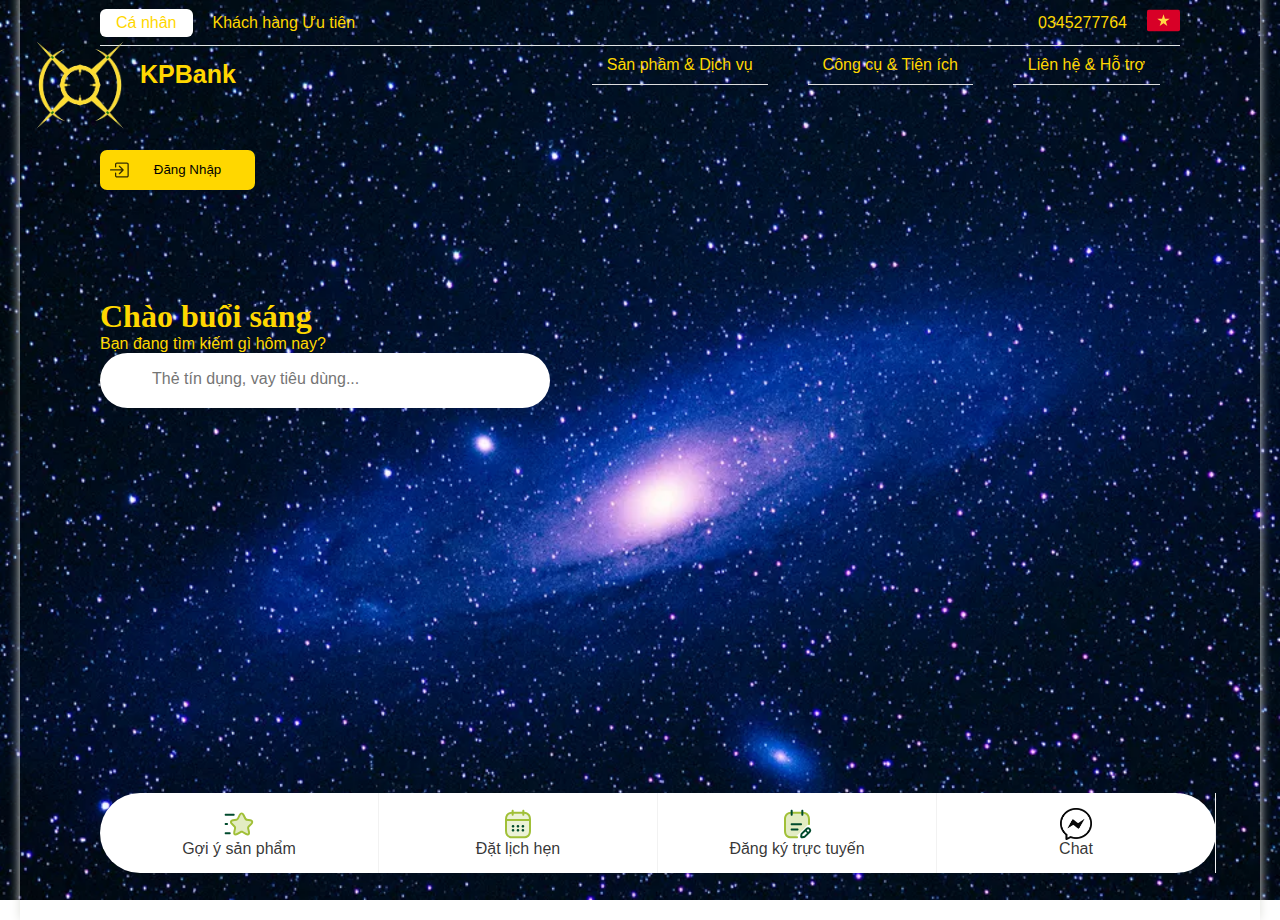
<file: index.html>
<!DOCTYPE html>
<html lang="en">
<head>
    <meta charset="UTF-8">
    <meta name="viewport" content="width=device-width, initial-scale=1.0">
    <title>KPBank</title>
    <link rel="stylesheet" href="./btl.css">
    <script src="./btl.js" defer></script> 
</head>
<body>
    
    <div class="container">
        <div class="layout">
            <header>
                <ul class="header_list1">
                    <li class="header_list1_item1">
                        <a class="header_list1_item1" href="#">Cá nhân</a>
                    </li>
                    <li>
                        <a class="header_list1_item3" href="./t2.html" >Khách hàng Ưu tiên</a>
                        
                    </li>
                </ul>
                <ul class="header_list2">
                    <li class="header_list2_item6">
                        <i class="fa-solid fa-phone"></i>
                        0345277764
                    </li>
                    <li class="header_list1_item7"><img src="./VIE.svg" alt="images"></li>
                </ul>
            </header>
            <div class="layoutin">
                <nav>
                    <img src="./logo.png" alt="Logo" class="logo">
                        <span class="brand">KPBank</span><br>
                        <script src="./btl.js" defer></script>
                    <ul class="menu" >
                        <li class="menu1" >Sản phầm & Dịch vụ
                            <ul class="submenu">
                                <li>Dịch vụ tài khoản số</li>
                                <li>Ngân hàng số</li>
                                <li>Thẻ </li>
                               
                                <li>Chuyển và nhận tiền</li>
                            </ul>
                        </li>

                        <li class="menu2" >Công cụ & Tiện ích
                            <ul class="submenu">
                                <li>Tỷ giá</li>
                                <li>Lãi Suất</li>
                                <li>Biểu mẫu & Biểu phí</li>
                                <li>Tính lịch trả nợ</li>
                            </ul>
                        </li>
                        <li class="menu3" >Liên hệ & Hỗ trợ
                            <ul class="submenu">
                                <li>Đặt lịch hẹn</li>
                                <li>Liên hệ chăm sóc khách hàng</li>
                                <li>Câu hỏi thường gặp</li>
                                <li>Nguyên tắc giao dịch an toàn</li>
                                <li>Hướng dẫn sử dụng</li>
                            </ul>
                        </li>
                    </ul>
                    
                    </div>
                    <div class="nav_login">
                        <img src="./dangnhap.svg" alt="images" class="icon">
                        <i class="fa-solid fa-right-to-bracket"></i><button onclick="redirectToPage()">Đăng Nhập</button>
                    </div>

                </nav>
                <div class="main">
                    <div class="main_layout">
                        <div class="main_welcome">
                            <div class="main_welcome_text">
                                <span id="greeting"></span>
                                <script src="./btl.js" ></script>
                                Bạn đang tìm kiếm gì hôm nay?
                            </div>
                        </div>
                        <div class="main_input">
                            <input type="text" class="main_input_box" placeholder="Thẻ tín dụng, vay tiêu dùng...">
                            <i class="fa-solid fa-magnifying-glass"></i>
                        </div>
                    </div>
                </div>
                <footer>
                    <div class="footer_list">
                        <a href="./t3.html" class="footer_list_item item1">
                            <div class="footer_list_item_info">
                                <img src="./Goiysanpham.svg" alt="images" class="footer_list_info_img">
                                <div>
                                    Gợi ý sản phẩm
                                </div>
                            </div>
                        </a>
                        <a href="" class="footer_list_item">
                            <div class="footer_list_item_info">
                                <img src="./Datlichhen.svg" alt="images" class="footer_list_info_img">
                                <div>
                                    Đặt lịch hẹn
                                </div>
                            </div>
                        </a>
                        <a href="./t4.html" class="footer_list_item">
                            <div class="footer_list_item_info">
                                <img src="./Dangkytructuyen.svg" alt="images" class="footer_list_info_img">
                                <div>
                                    Đăng ký trực tuyến
                                </div>
                            </div>
                        </a>
                        <a href="https://www.facebook.com/profile.php?id=100047831552684 " class="footer_list_item">
                            <div class="footer_list_item_info">
                                <img src="./mes.jpg" alt="images" class="footer_list_info_img">
                                <div>
                                    Chat
                                </div>
                            </div>
                        </a>
                    </div>
                </footer>
            </div>
        </div>
</div>
</body>
</html>
</file>
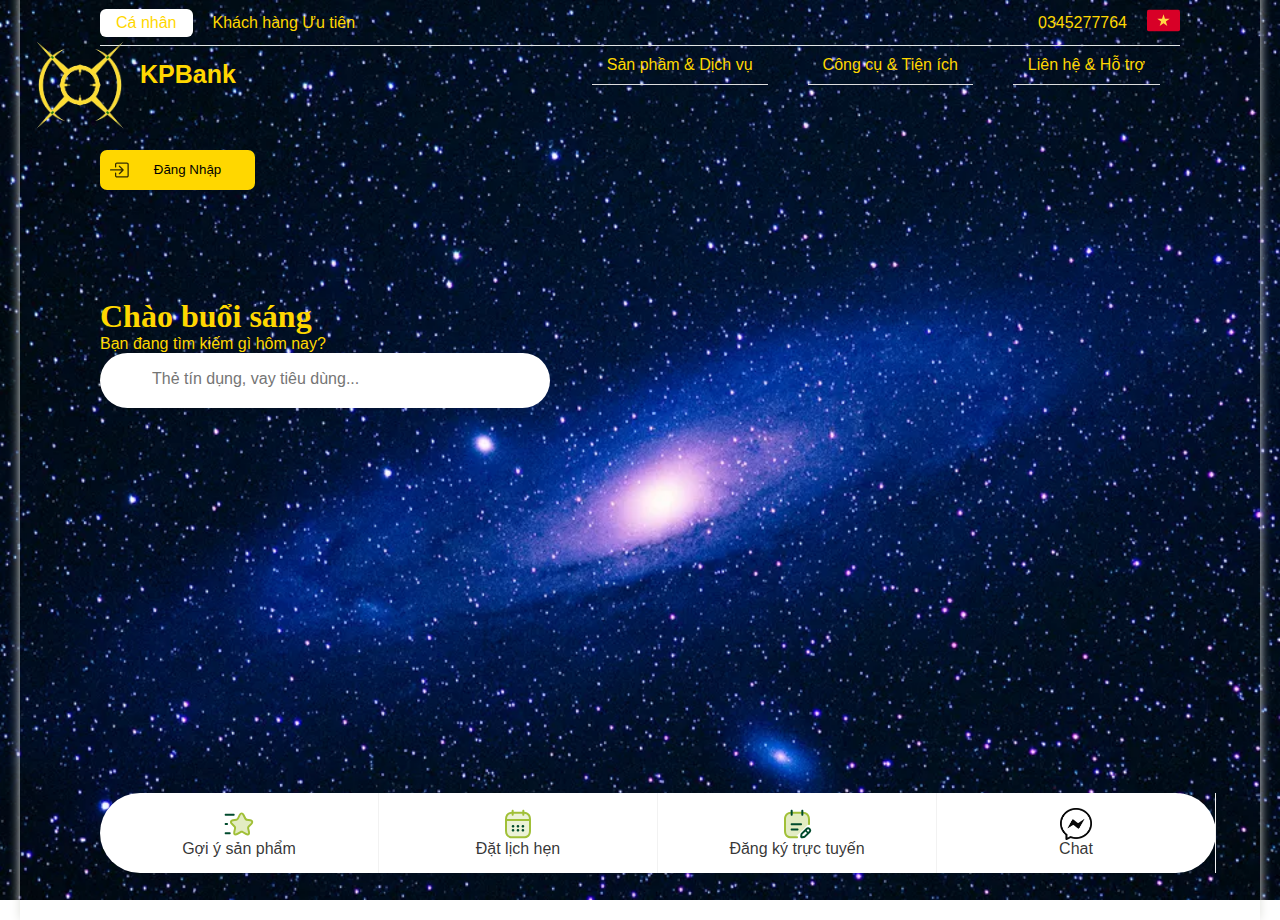
<file: BTL.html>
<!DOCTYPE html>
<html lang="en">
<head>
    <meta charset="UTF-8">
    <meta name="viewport" content="width=device-width, initial-scale=1.0">
    <title>KPBank</title>
    <link rel="stylesheet" href="./btl.css">
    <script src="./btl.js" defer></script> 
</head>
<body>
    
    <div class="container">
        <div class="layout">
            <header>
                <ul class="header_list1">
                    <li class="header_list1_item1">
                        <a class="header_list1_item1" href="#">Cá nhân</a>
                    </li>
                    <li>
                        <a class="header_list1_item3" href="./t2.html" >Khách hàng Ưu tiên</a>
                        
                    </li>
                </ul>
                <ul class="header_list2">
                    <li class="header_list2_item6">
                        <i class="fa-solid fa-phone"></i>
                        0345277764
                    </li>
                    <li class="header_list1_item7"><img src="./VIE.svg" alt="images"></li>
                </ul>
            </header>
            <div class="layoutin">
                <nav>
                    <img src="./logo.png" alt="Logo" class="logo">
                        <span class="brand">KPBank</span><br>
                        <script src="./btl.js" defer></script>
                    <ul class="menu" >
                        <li class="menu1" >Sản phầm & Dịch vụ
                            <ul class="submenu">
                                <li>Dịch vụ tài khoản số</li>
                                <li>Ngân hàng số</li>
                                <li>Thẻ </li>
                               
                                <li>Chuyển và nhận tiền</li>
                            </ul>
                        </li>

                        <li class="menu2" >Công cụ & Tiện ích
                            <ul class="submenu">
                                <li>Tỷ giá</li>
                                <li>Lãi Suất</li>
                                <li>Biểu mẫu & Biểu phí</li>
                                <li>Tính lịch trả nợ</li>
                            </ul>
                        </li>
                        <li class="menu3" >Liên hệ & Hỗ trợ
                            <ul class="submenu">
                                <li>Đặt lịch hẹn</li>
                                <li>Liên hệ chăm sóc khách hàng</li>
                                <li>Câu hỏi thường gặp</li>
                                <li>Nguyên tắc giao dịch an toàn</li>
                                <li>Hướng dẫn sử dụng</li>
                            </ul>
                        </li>
                    </ul>
                    
                    </div>
                    <div class="nav_login">
                        <img src="./dangnhap.svg" alt="images" class="icon">
                        <i class="fa-solid fa-right-to-bracket"></i><button onclick="redirectToPage()">Đăng Nhập</button>
                    </div>

                </nav>
                <div class="main">
                    <div class="main_layout">
                        <div class="main_welcome">
                            <div class="main_welcome_text">
                                <span id="greeting"></span>
                                <script src="./btl.js" ></script>
                                Bạn đang tìm kiếm gì hôm nay?
                            </div>
                        </div>
                        <div class="main_input">
                            <input type="text" class="main_input_box" placeholder="Thẻ tín dụng, vay tiêu dùng...">
                            <i class="fa-solid fa-magnifying-glass"></i>
                        </div>
                    </div>
                </div>
                <footer>
                    <div class="footer_list">
                        <a href="./t3.html" class="footer_list_item item1">
                            <div class="footer_list_item_info">
                                <img src="./Goiysanpham.svg" alt="images" class="footer_list_info_img">
                                <div>
                                    Gợi ý sản phẩm
                                </div>
                            </div>
                        </a>
                        <a href="" class="footer_list_item">
                            <div class="footer_list_item_info">
                                <img src="./Datlichhen.svg" alt="images" class="footer_list_info_img">
                                <div>
                                    Đặt lịch hẹn
                                </div>
                            </div>
                        </a>
                        <a href="./t4.html" class="footer_list_item">
                            <div class="footer_list_item_info">
                                <img src="./Dangkytructuyen.svg" alt="images" class="footer_list_info_img">
                                <div>
                                    Đăng ký trực tuyến
                                </div>
                            </div>
                        </a>
                        <a href="https://www.facebook.com/profile.php?id=100047831552684 " class="footer_list_item">
                            <div class="footer_list_item_info">
                                <img src="./mes.jpg" alt="images" class="footer_list_info_img">
                                <div>
                                    Chat
                                </div>
                            </div>
                        </a>
                    </div>
                </footer>
            </div>
        </div>
</div>
</body>
</html>
</file>
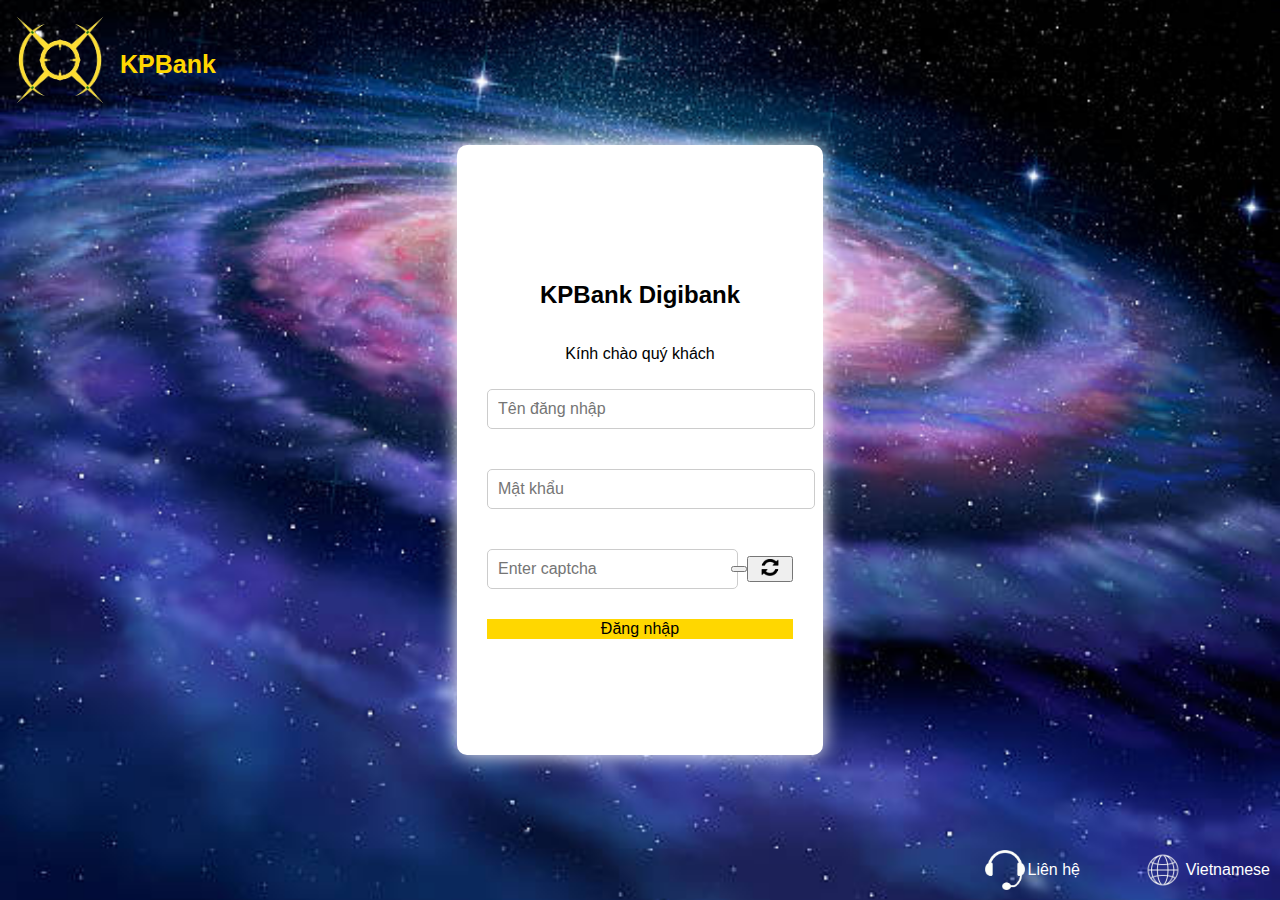
<file: t1.html>
<!DOCTYPE html>
<html lang="en">
<head>
    <meta charset="UTF-8">
    <meta name="viewport" content="width=device-width, initial-scale=1.0">
    <title>Bank Login</title>
    <link rel="stylesheet" href="./t1.css">
    <script src="./t1.js" defer></script>
</head>
<body>
    <div class="container">
        <form class="login-form" action="#" method="POST">
            <h2>KPBank Digibank</h2>
            <p>Kính chào quý khách</p>
            <div class="form-group">
                <input type="email" id="username" name="username" placeholder="Tên đăng nhập" required>
            </div>
            <div class="form-group">
                <input type="password" id="password" name="password" placeholder="Mật khẩu" required>
            </div>
            <div class="form-group">
                <div class="captcha-container"> 
                    <div class="captcha-input">
                        <input type="text" id="captchaInput" name="captchaInput" placeholder="Enter captcha" required>
                    </div>
                    <button type="button" id="generateCaptcha"></button> 
                    <button><img src="./xoay.png" alt="Captcha" class="captcha-icon" id="captchaButton"> </button>
                </div>
            </div>
            <button type="submit" class="lg" id="lgin" name="lgin" placeholder="Đăng nhập" required>Đăng nhập</button>
            <div class="language-selector" id="languageSelector"> 
                <img src="./icondiacau.png" alt="Language" class="language-icon">Vietnamese</div> 
            <div class="lh">
                <img src="./iconlienhe.png" class="iconlienhe" >Liên hệ
            </div>    
        </form>
    </div>
    <img src="./logo.png" alt="Logo" class="logo">
    <span class="brand">KPBank</span>
</file>
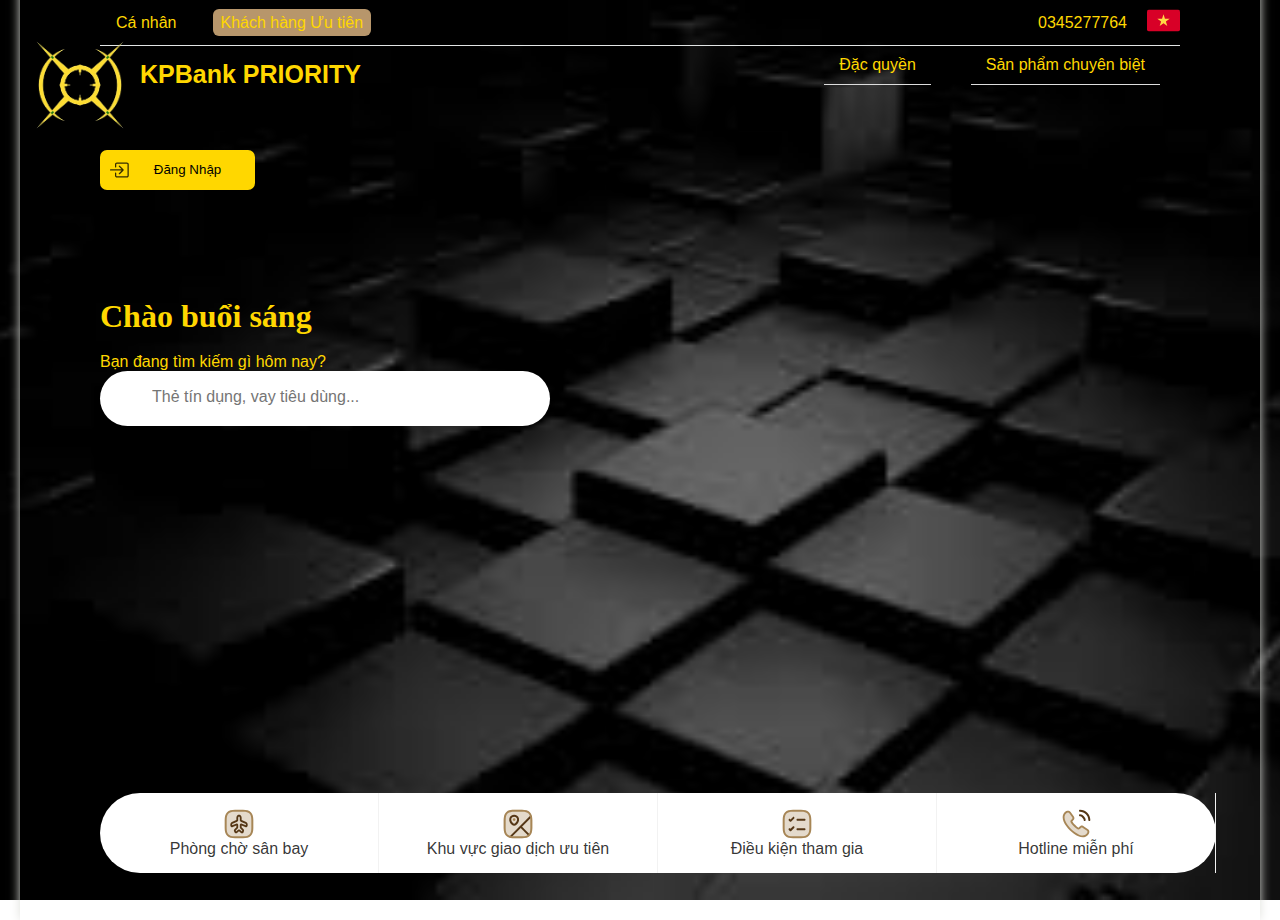
<file: t2.html>
<!DOCTYPE html>
<html lang="en">
<head>
    <meta charset="UTF-8">
    <meta name="viewport" content="width=device-width, initial-scale=1.0">
    <title>KPBank</title>
    <link rel="stylesheet" href="./t2.css">
    <script src="./t2.js" defer></script> 
</head>
<body>
    
    <div class="container">
        <div class="layout">
            <header>
                <ul class="header_list1">
                    <li class="header_list1_item1">
                        <a class="header_list1_item1" href="#">Cá nhân</a>
                    </li>
                    <li>
                        <a class="header_list1_item3" href="#">Khách hàng Ưu tiên</a>
                    </li>
                </ul>
                <ul class="header_list2">
                    <li class="header_list2_item6">
                        <i class="fa-solid fa-phone"></i>
                        0345277764
                    </li>
                    <li class="header_list1_item7"><img src="./VIE.svg" alt="images"></li>
                </ul>
            </header>
            <div class="layoutin">
                <nav>
                    <img src="./logo.png" alt="Logo" class="logo">
                        <span class="brand">KPBank PRIORITY</span><br>
                    <ul class="menu" >
                        <li class="menu1" >Đặc quyền
    
                        </li>

                        <li class="menu2" >Sản phẩm chuyên biệt
                           
                        </li>
                        
                    </ul>
                    
                    </div>
                    <div class="nav_login">
                        <img src="./dangnhap.svg" alt="images" class="icon">
                        <i class="fa-solid fa-right-to-bracket"></i><button onclick="redirectToPage()">Đăng Nhập</button>
                    </div>

                </nav>
                <div class="main">
                    <div class="main_layout">
                        <div class="main_welcome">
                            <div class="main_welcome_text">
                                <span id="greeting"></span>
                                <script src="./btl.js" ></script><br>
                                Bạn đang tìm kiếm gì hôm nay?<br>
                            </div>
                        </div>
                        <div class="main_input">
                            <input type="text" class="main_input_box" placeholder="Thẻ tín dụng, vay tiêu dùng...">
                            <i class="fa-solid fa-magnifying-glass"></i>
                        </div>
                    </div>
                </div>
                <footer>
                    <div class="footer_list">
                        <a href="" class="footer_list_item item1">
                            <div class="footer_list_item_info">
                                <img src="./Phongchosanbay.svg" alt="images" class="footer_list_info_img">
                                <div>
                                    Phòng chờ sân bay
                                </div>
                            </div>
                        </a>
                        <a href="" class="footer_list_item">
                            <div class="footer_list_item_info">
                                <img src="./Khuvucgiaodichuutien.svg" alt="images" class="footer_list_info_img">
                                <div>
                                    Khu vực giao dịch ưu tiên
                                </div>
                            </div>
                        </a>
                        <a href="" class="footer_list_item">
                            <div class="footer_list_item_info">
                                <img src="./Dieukienthamgia.svg" alt="images" class="footer_list_info_img">
                                <div>
                                    Điều kiện tham gia
                                </div>
                            </div>
                        </a>
                        <a href="" class="footer_list_item">
                            <div class="footer_list_item_info">
                                <img src="./Hotlinemienphi.svg" alt="images" class="footer_list_info_img">
                                <div>
                                    Hotline miễn phí
                                </div>
                            </div>
                        </a>
                    </div>
                </footer>
            </div>
        </div>
</div>
</body>
</html>
</file>
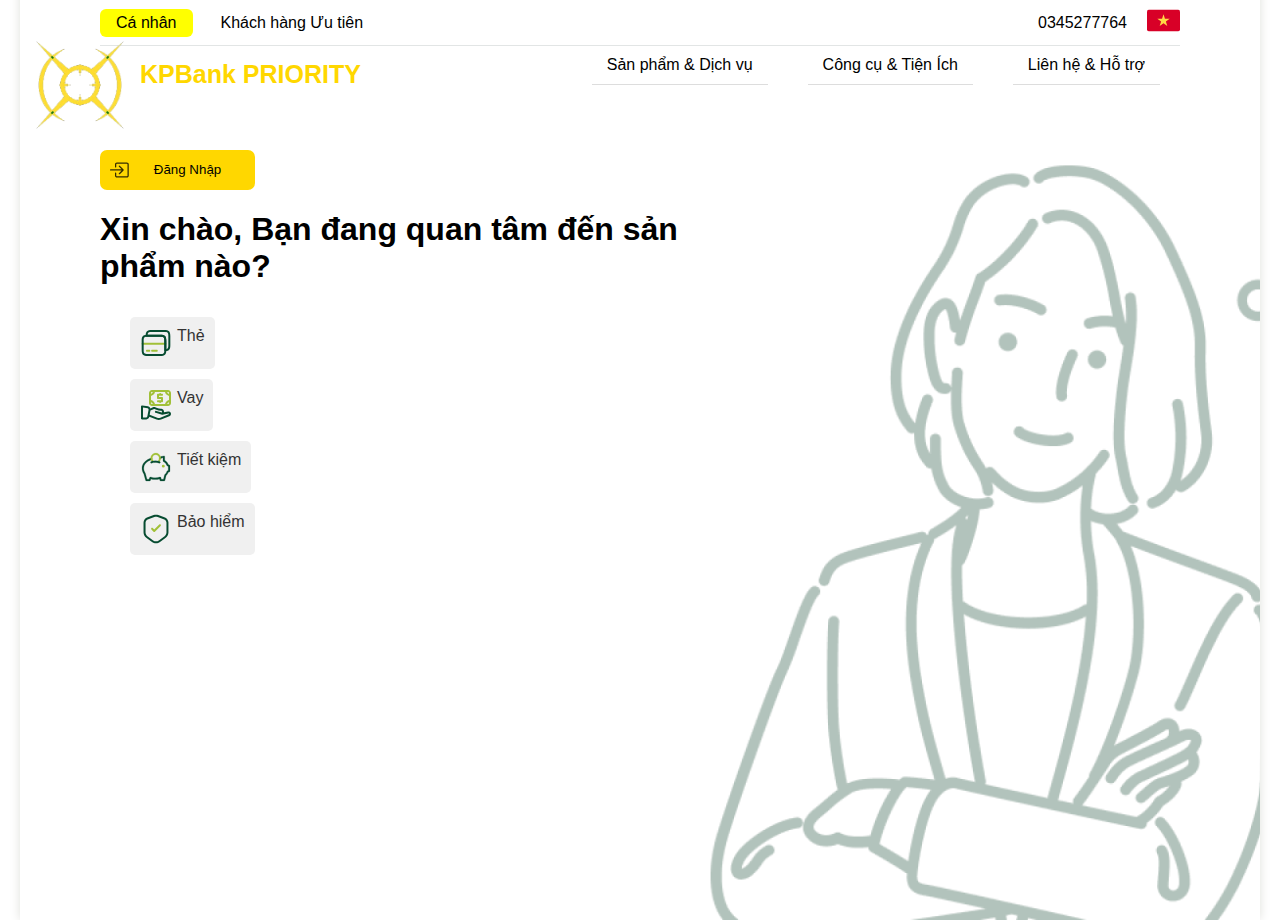
<file: t3.html>
<!DOCTYPE html>
<html lang="en">
<head>
    <meta charset="UTF-8">
    <meta name="viewport" content="width=device-width, initial-scale=1.0">
    <title>KPBank</title>
    <link rel="stylesheet" href="./t3.css">
    <script src="./t3.js" defer></script> 
</head>
<body>
    
    <div class="container">
        
        <div class="layout">
            <header>
                <ul class="header_list1">
                    <li class="header_list1_item1">
                        <a class="header_list1_item1" href="#">Cá nhân</a>
                    </li>
                    <li>
                        <a class="header_list1_item3" href="#">Khách hàng Ưu tiên</a>
                    </li>
                </ul>
                <ul class="header_list2">
                    <li class="header_list2_item6">
                        <i class="fa-solid fa-phone"></i>
                        0345277764
                    </li>
                    <li class="header_list1_item7"><img src="./VIE.svg" alt="images"></li>
                </ul>
            </header>
            <div class="layoutin">
                <nav>
                    <img src="./logo.png" alt="Logo" class="logo">
                        <span class="brand">KPBank PRIORITY</span><br>
                    <ul class="menu" >
                        <li class="menu1" >Sản phẩm & Dịch vụ
    
                        </li>

                        <li class="menu2" >Công cụ & Tiện Ích
                           
                        </li>
                        <li class="menu3">Liên hệ & Hỗ trợ</li>
                    </ul>
                    
                    </div>
                    <div class="nav_login">

                        <img src="./dangnhap.svg" alt="images" class="icon">
                        <i class="fa-solid fa-right-to-bracket"></i><button onclick="redirectToPage()">Đăng Nhập</button>
                    </div>
                    <h1  >Xin chào, Bạn đang quan tâm đến sản<br> phẩm nào? </h1>
                    <ul class="menup">
                        <li><a href="#"> <img src="./The_icon.svg" alt="images" >Thẻ</a></li>
                        <li><a href="#"><img src="./Vay.svg" alt="images" >Vay</a></li>
                        
                        <li><a href="#"><img src="./Tiet kiem_icon 1.svg" alt="images">Tiết kiệm</a></li>
                        <li><a href="#"><img src="./Bao hiem.svg" alt="images">Bảo hiểm </a></li>
                    </ul>
                </nav>
            </div>
        </div>
</div>
</body>
</html>
</file>
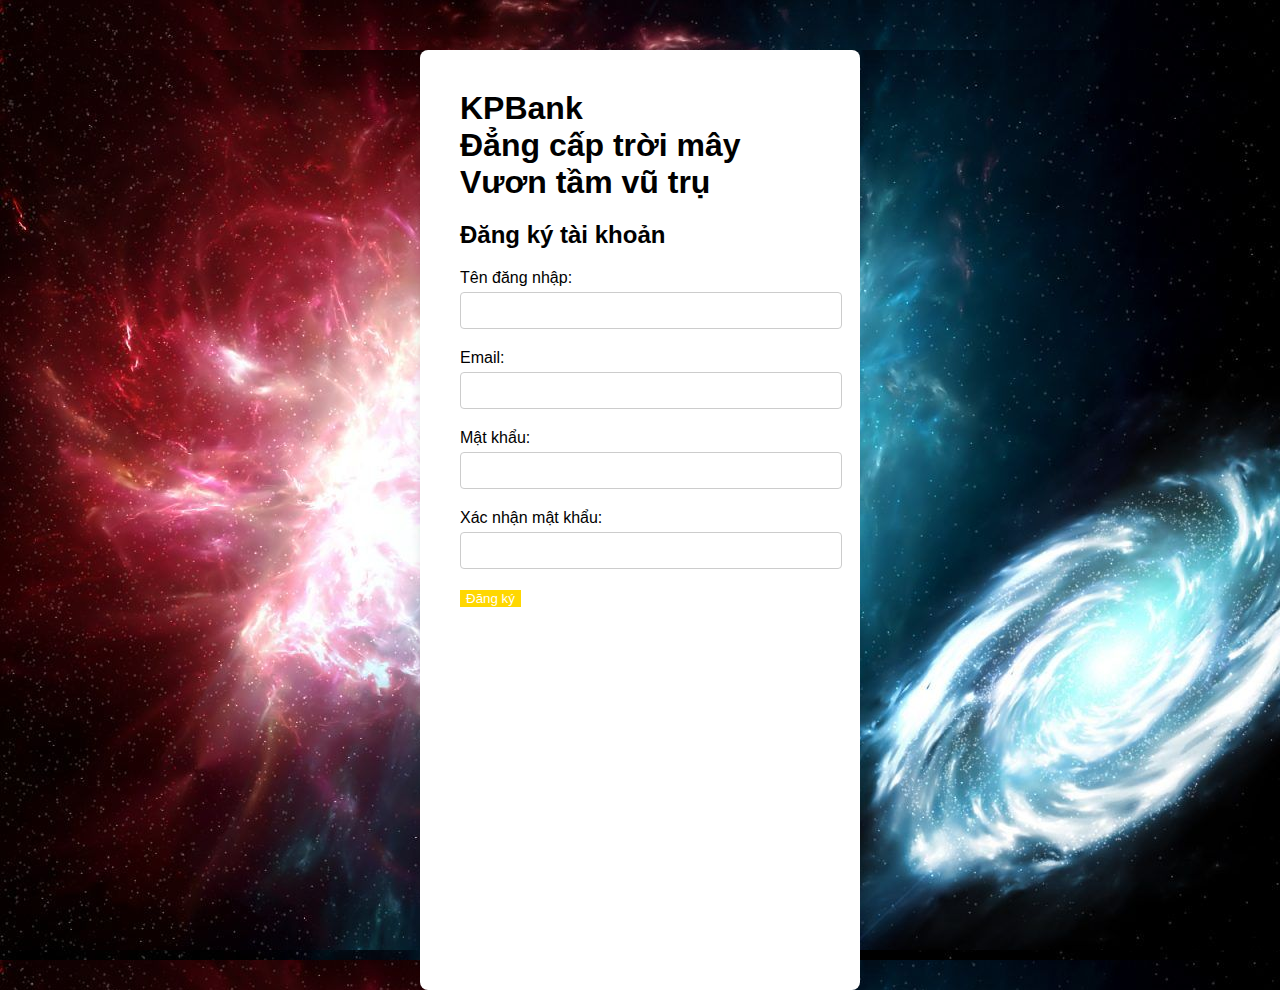
<file: t4.html>
<!DOCTYPE html>
<html lang="en">
<head>
<meta charset="UTF-8">
<meta name="viewport" content="width=device-width, initial-scale=1.0">
<title>Chia nửa màn hình</title>
<link rel="stylesheet" href="./t4.css">
</head>
<body>

<div class="container">
    <div class="code-editor">
            <h1>KPBank<br>Đẳng cấp trời mây<br>Vươn tầm vũ trụ</h1>
            <h2>Đăng ký tài khoản</h2>
            <div class="form-group">
                <label for="username">Tên đăng nhập:</label>
                <input type="text" id="username" name="username" required>
            </div>
            <div class="form-group">
                <label for="email">Email:</label>
                <input type="email" id="email" name="email" required>
            </div>
            <div class="form-group">
                <label for="password">Mật khẩu:</label>
                <input type="password" id="password" name="password" required>
            </div>
            <div class="form-group">
                <label for="confirm-password">Xác nhận mật khẩu:</label>
                <input type="password" id="confirm-password" name="confirm-password" required>
            </div>
            <div class="form-group">
                <button type="submit">Đăng ký</button>
            </div>
    </div>
</div>

</body>
</html>
</file>
<file: btl.css>
body {
    font-family: Arial, sans-serif;
    margin: 0;
    overflow: hidden;
}
.container {
    max-width: 1200px;
    margin: 0 auto;
    padding: 20px;
    box-shadow: 0 0 10px rgb(223, 224, 219);
    position: relative;
    top: 50%;
    transform: translateY(-50%);
    height:100%;
    width:100%;
    
}
.btn {
    display: inline-block;
    padding: 10px 20px;
    margin: 5px;
    background-color: #007bff;
    color: white;
    text-decoration: none;
    border-radius: 5px;
}
.btn:hover {
    background-color: #0056b3;
}
video {
    position: fixed;
    right: 0;
    bottom: 0;
    min-width: 100%;
    min-height: 100%;
    width: auto;
    height: auto;
    z-index: -1;
}
html
{
    padding: 0;
    margin: 0;
    width: 100%;
    height: 100%;
}
body
{
    margin: 0;
    padding: 0;
    width: 100%;
    height: 100%;
    background-size: cover;
    background-repeat: no-repeat;
    background-position: center;
    display: block;
}
.layout
{
    height: 100%;
    width: 90%;
    max-width: 1300px;
    border: 0 solid black;
    margin: auto;
}
header
{
    width: 100%;
    height: 5%;
    border-bottom: 1px solid #E2E5E5;
    display: flex;
    justify-content: space-between;
    align-items: center;
}

.header_list1
{
    display: flex; 
    justify-content: space-between;
    gap: 20px;
    align-items: center;
    color:gold;
}
.header_list1 a
{
    text-decoration: none;
    color: gold;
    font-family: "Manrope Medium", sans-serif;
    font-weight: 500;
    font-size: 1rem;
}
ul
{
    list-style: none;
    padding: 0;
    margin: 0;
}
.header_list1_item1
{
    padding: 5px 8px;
    border-radius: 6px;
    background-color: white;;
}
.header_list1_item1:hover,
.header_list1_item3:hover
{
    background-color: white;
    padding: 5px 8px;
    border-radius: 6px;
    color:black;
}
main
{
    width: 100%;
    height: 90%;
}

.header_list2
{
    display: flex;
    list-style: none;
    align-items: center;
    justify-content: space-between;
    gap: 20px;
    font-size: 1rem;
    font-family: "Manrope Medium", sans-serif;
    font-weight: 500;
}
.header_list2 a
{
    text-decoration: none;
    color: #192121;
    font-family: "Manrope Medium", sans-serif;
    font-weight: 500;
    padding: 5px 10px;
}
.header_list2_item6
{
    border-radius: 4px;
    color:gold;
}
.header_list1_item7 img
{
    width: 33px;
    height: 25px;
}
.header_list2_item1:hover,
.header_list2_item2:hover,
.header_list2_item3:hover,
.header_list2_item4:hover,
.header_list2_item5:hover
{
    background-color: white;
    padding: 5px 8px;
    border-radius: 6px;
    color:black;
    cursor: pointer; 
}
.logo
{
    position: absolute;
    top: 55px;
    right:100px;
    left: 10px;
    width: 100px; 
    height: auto;
}
.brand{
    color:gold;
    position:absolute;
    top:80px;
    left:120px;
    font-size: 25px;
    font-weight: bold;
}
nav
{
    width: 100%;
    height: 10%;
    display: flex;
    align-items:end;
    justify-content: space-between;
    
}
nav ul
{
    height: 100%;
    display: flex;
    align-items: end;
    gap: 10px;
    font-family: "Manrope Medium", sans-serif;
    font-size: 1rem;
    font-weight: 520;
    gap: 20px;
}
nav li
{
    height: 100%;
    display: block;
    display: flex;
    align-items: end;
}
.nav_logo
{
    height: 100%;
    width: 200px;
    object-fit: cover;
    
}
.nav_login
{
    height: 40px;
    width: 155px;
    display: flex;
    background-color: gold;
    border-radius: 7px;
    font-family: "Manrope SemiBold", sans-serif;
    font-size: 1rem;
    font-weight: 500;
    align-items: center;
    justify-content: center;
    cursor: pointer;
    margin-top: 6%;
    position:relative;
}
.nav_login i
{
    padding:0 10px;
}
.main_layout
{
    margin-top: 10%;
    width: 100%;
}
.main
{
    height: auto;
}
.main_welcome_text
{
    font-family: Manrope, sans-serif;
    font-size: 1rem;
    color: gold;
}
.main_welcome_text span
{
    display: block;
    font-family: "Manrope Bold";
    font-weight: 700;
    font-size: 2rem;
}
.main_input_box
{
    width: 390px;
    height: 51px;
    border-radius: 30px;
    position: absolute;
    margin-left: 50px;
    border: none;
}
.main_input_box:focus
{
    outline: none;
}
.main_input_box::placeholder
{
    font-family: Manrope, sans-serif;
    font-size: 1rem;
    
}
.main_input
{
    display: block;
    align-items: center;
    padding-left: ;
    width: 450px;
    height: 55px;
    background-color: white;
    border-radius: 40px;
    border: ;
}
.main_input i
{
    margin-left: 20px;
    font-size: 1.1rem;
    line-height: 55px;
    position: absolute;
}
footer
{
    position: fixed;
    bottom: 5%;
    width: 90%;
    height: 80px;
    max-width: 1300px;
    display: flex;
}
.footer_list
{
    height: 100%;
    width: 100%;
    background-color: white;
    border-radius: 40px;
    display: flex;
}

.footer_list_item
{
    position: relative;
    border-right: 1px solid #F2F2F2;
    z-index: 100;
    width: 25%;
    height: 100%;
}
.item_db
{
    border: none;
    border-top-right-radius: 40px;
    border-bottom-right-radius: 40px;
}

.footer_list a
{
    text-decoration: none;
    font-family: Manrope, sans-serif;
    color: rgba(0, 0, 0, 0.8);
    font-size: 1rem;
    font-weight: 400;
    display: flex;
    align-items: center;
    justify-content: center;
}
.footer_list_item_info
{
    position: absolute;
    align-items: center;
    display: flex;
    flex-direction: column;
}
.footer_list_info_img
{
    width: 32px;
    height: 32px;
    margin: auto;
}
.footer_list_item:hover
{
    background-color: #F0FCF1;
    font-weight: 600;
    color: black;
    cursor: pointer; 
}
.item1
{
    border-bottom-left-radius: 40px;
    border-top-left-radius: 40px;
}
.menu{
    color:gold;
}

.menu {
    list-style-type: none;
    padding: 0;
    margin: 0;
}

.menu li {
    padding: 10px 15px;
    border-bottom: 1px solid #ddd;
    position: relative;
}

.menu li:hover {
    background-color: #eaeaea;
    color:black;
    cursor: pointer; 
}

.submenu{
    background-color: white;
}
.submenu li{
    background-color: white;
}
.submenu.active {
    display: block;
}

button {
    background-color: transparent; 
    border: none; 
    padding: 0; 
    cursor: pointer; 
  }
  .menu {
    list-style-type: none;
    padding: 0;
    margin: 0;
    position:relative;
  }
.menu li {
    display: inline-block;
    margin-right: 20px;
    position: relative; 
}
.submenu {
    display: none; 
    position: absolute;
    top: 100%; 
    left: 0;
    background-color: #fff; 
    padding: 10px 0;
    z-index: 999;
    border: 1px solid #ccc;
    width:200px;
    border-top: none;
    text-decoration: none;
}
.menu li:hover .submenu {
    display: block; 
    cursor: pointer; 
}
.icon{
    position: absolute; 
    left: 10px; 
    top: 50%; 
    transform: translateY(-50%);
   
    width: 20px;
    height: 20px;
    background-size: cover; 
}
body
{
    background-image: url("/bggg.webp");
    background-repeat: no-repeat;
    background-position: center;
    background-size: cover;
    object-fit: contain;
}
</file>
<file: t1.css>
body {
    font-family: Arial, sans-serif;
    margin: 0;
    padding: 0;
    background-color: #f5f5f5;
    display: flex;
    justify-content: center;
    align-items: center;
}

.container {

    display: flex;
    justify-content: center;
    align-items: center;
    height: 100vh;
   
}

.login-form {
    right: 5px;
    background-color: #fff;
    padding: 30px;
    border-radius: 10px;
    box-shadow: 0 0 20px white;
    max-width: 1200px;
    width: 100%;
    height:100%;
    max-height:550px;
    margin:0 auto;
    display: flex;
    flex-direction: column;
    justify-content: center;
    
}

.login-form h2 {
    margin-bottom: 20px;
    text-align: center;
}
.login-form p {
    text-align: center;  
}

.form-group {
    margin-bottom: 20px;
}

.form-group label {
    display: block;
    margin-bottom: 5px;
}

.form-group input {
    width: 100%;
    padding: 10px;
    border: 1px solid #ccc;
    border-radius: 5px;
}
body {
    background-image: url(./bg1.jpg); 
    background-size: cover;
    background-position: center;
    height: 100%;
    margin: 0;
    z-index: -1;
}
.lg{
    background-color: gold;
    cursor: pointer;
    font-size: 16px;
    border:#fff;
}
.language-selector {
    position: absolute;
    bottom: 10px;
    right: 10px;
    cursor: pointer;
    color: white;
    display:flex;
    align-items: center;
}
.logo {
    position: absolute;
    top: 10px;
    left: 10px;
    width: 100px; 
    height: auto;
}
.brand {
    position: absolute;
    top: 50px;
    left: 120px;
    font-size: 25px;
    font-weight: bold;
    color: gold;
}
.language-icon {
    width: 40px; 
    height: auto;
    margin-right: 3px; 
    bottom:3px;
}

.captcha-icon {
    width: 30px;
    height: auto;
}
.captcha-container {
    display: flex;
    align-items: center;
}
.captcha-input {
    flex: 1;
}
#generateCaptcha {
    margin-left: 15px; 
    cursor: pointer;
}
.icon {
    width: 15px; 
    height: auto;
    margin-left: 5px; 
    cursor: pointer;
}
.login-form input[type="email"],
.login-form input[type="password"],
.login-form input[type="text"] {
    width: 100%;
    padding: 10px;
    margin: 10px 0;
    border: 1px solid #ccc;
    border-radius: 5px;
    font-size: 16px; 
}
.lh{
    position: absolute;
    bottom: 10px;
    right: 200px;
    cursor: pointer;
    color: white;
    display:flex;
    align-items: center;
}
.iconlienhe{
    width: 40px; 
    height: auto;
    margin-right: 3px; 
    bottom:3px;
}
</file>
<file: t2.css>
body {
    font-family: Arial, sans-serif;
    margin: 0;
    overflow: hidden;
    background-image: url('./bgt2.jpg'); 
    background-size: cover;
    background-repeat: no-repeat; 
}
.container {
    max-width: 1200px;
    margin: 0 auto;
    padding: 20px;
    box-shadow: 0 0 10px rgb(223, 224, 219);
    position: relative;
    top: 50%;
    transform: translateY(-50%);
    height:100%;
    width:100%;
    
}

.btn {
    display: inline-block;
    padding: 10px 20px;
    margin: 5px;
    background-color: #007bff;
    color: white;
    text-decoration: none;
    border-radius: 5px;
}
.btn:hover {
    background-color: #0056b3;
}
video {
    position: fixed;
    right: 0;
    bottom: 0;
    min-width: 100%;
    min-height: 100%;
    width: auto;
    height: auto;
    z-index: -1;
}
html
{
    padding: 0;
    margin: 0;
    width: 100%;
    height: 100%;
}
body
{
    margin: 0;
    padding: 0;
    width: 100%;
    height: 100%;
    background-size: cover;
    background-repeat: no-repeat;
    background-position: center;
    display: block;
}
.layout
{
    height: 100%;
    width: 90%;
    max-width: 1300px;
    border: 0 solid black;
    margin: auto;
}
header
{
    width: 100%;
    height: 5%;
    border-bottom: 1px solid #E2E5E5;
    display: flex;
    justify-content: space-between;
    align-items: center;
}

.header_list1
{
    display: flex; 
    justify-content: space-between;
    gap: 20px;
    align-items: center;
    color:gold;
}
.header_list1 a
{
    text-decoration: none;
    color: gold;
    font-family: "Manrope Medium", sans-serif;
    font-weight: 500;
    font-size: 1rem;
}
ul
{
    list-style: none;
    padding: 0;
    margin: 0;
}
.header_list1_item1
{
    padding: 5px 8px;
    border-radius: 6px;
    
}
.header_list1_item3{
    padding: 5px 8px;
    border-radius: 6px;
    background-color:#b7966b;
}
.header_list1_item1:hover,
.header_list1_item3:hover
{
    background-color: #b7966b;
    padding: 5px 8px;
    border-radius: 6px;
    color:black;
}
main
{
    width: 100%;
    height: 90%;
}

.header_list2
{
    display: flex;
    list-style: none;
    align-items: center;
    justify-content: space-between;
    gap: 20px;
    font-size: 1rem;
    font-family: "Manrope Medium", sans-serif;
    font-weight: 500;
}
.header_list2 a
{
    text-decoration: none;
    color: #192121;
    font-family: "Manrope Medium", sans-serif;
    font-weight: 500;
    padding: 5px 10px;
}
.header_list2_item6
{
    border-radius: 4px;
    color:gold;
}
.header_list1_item7 img
{
    width: 33px;
    height: 25px;
}
.header_list2_item1:hover,
.header_list2_item2:hover,
.header_list2_item3:hover,
.header_list2_item4:hover,
.header_list2_item5:hover
{
    background-color: white;
    padding: 5px 8px;
    border-radius: 6px;
    color:black;
    cursor: pointer; 
}
.logo
{
    position: absolute;
    top: 55px;
    right:100px;
    left: 10px;
    width: 100px; 
    height: auto;
}
.brand{
    color:gold;
    position:absolute;
    top:80px;
    left:120px;
    font-size: 25px;
    font-weight: bold;
}
nav
{
    width: 100%;
    height: 10%;
    display: flex;
    align-items:end;
    justify-content: space-between;
    
}
nav ul
{
    height: 100%;
    display: flex;
    align-items: end;
    gap: 10px;
    font-family: "Manrope Medium", sans-serif;
    font-size: 1rem;
    font-weight: 520;
    gap: 20px;
}
nav li
{
    height: 100%;
    display: block;
    display: flex;
    align-items: end;
}
.nav_logo
{
    height: 100%;
    width: 200px;
    object-fit: cover;
    
}
.nav_login
{
    height: 40px;
    width: 155px;
    display: flex;
    background-color: gold;
    border-radius: 7px;
    font-family: "Manrope SemiBold", sans-serif;
    font-size: 1rem;
    font-weight: 500;
    align-items: center;
    justify-content: center;
    cursor: pointer;
    margin-top: 6%;
    position:relative;
}
.icon{
    position: absolute; 
    left: 10px; 
    top: 50%; 
    transform: translateY(-50%);
    width: 20px;
    height: 20px;
    background-size: cover; 
}
.nav_login i
{
    padding:0 10px;
}
.main_layout
{
    margin-top: 10%;
    width: 100%;
}
.main
{
    height: auto;
}
.main_welcome_text
{
    font-family: Manrope, sans-serif;
    font-size: 1rem;
    color: gold;
}
.main_welcome_text span
{
    display: block;
    font-family: "Manrope Bold";
    font-weight: 700;
    font-size: 2rem;
}
.main_input_box
{
    width: 390px;
    height: 51px;
    border-radius: 30px;
    position: absolute;
    margin-left: 50px;
    border: none;
}
.main_input_box:focus
{
    outline: none;
}
.main_input_box::placeholder
{
    font-family: Manrope, sans-serif;
    font-size: 1rem;
    
}
.main_input
{
    display: block;
    align-items: center;
    padding-left: ;
    width: 450px;
    height: 55px;
    background-color: white;
    border-radius: 40px;
    border: ;
}
.main_input i
{
    margin-left: 20px;
    font-size: 1.1rem;
    line-height: 55px;
    position: absolute;
}
footer
{
    position: fixed;
    bottom: 5%;
    width: 90%;
    height: 80px;
    max-width: 1300px;
    display: flex;
}
.footer_list
{
    height: 100%;
    width: 100%;
    background-color: white;
    border-radius: 40px;
    display: flex;
}

.footer_list_item
{
    position: relative;
    border-right: 1px solid #F2F2F2;
    z-index: 100;
    width: 25%;
    height: 100%;
}
.item_db
{
    border: none;
    border-top-right-radius: 40px;
    border-bottom-right-radius: 40px;
}

.footer_list a
{
    text-decoration: none;
    font-family: Manrope, sans-serif;
    color: rgba(0, 0, 0, 0.8);
    font-size: 1rem;
    font-weight: 400;
    display: flex;
    align-items: center;
    justify-content: center;
}
.footer_list_item_info
{
    position: absolute;
    align-items: center;
    display: flex;
    flex-direction: column;
}
.footer_list_info_img
{
    width: 32px;
    height: 32px;
    margin: auto;
}
.footer_list_item:hover
{
    background-color: #F0FCF1;
    font-weight: 600;
    color: black;
    cursor: pointer; 
}
.item1
{
    border-bottom-left-radius: 40px;
    border-top-left-radius: 40px;
}
.menu{
    color:gold;
}

.menu {
    list-style-type: none;
    padding: 0;
    margin: 0;
}

.menu li {
    padding: 10px 15px;
    border-bottom: 1px solid #ddd;
    position: relative;
}

.menu li:hover {
    background-color: #eaeaea;
    color:black;
    cursor: pointer; 
}

.submenu{
    background-color: white;
}
.submenu li{
    background-color: white;
}
.submenu.active {
    display: block;
}

button {
    background-color: transparent; 
    border: none; 
    padding: 0; 
    cursor: pointer; 
  }
  .menu {
    list-style-type: none;
    padding: 0;
    margin: 0;
    position:relative;
  }
.menu li {
    display: inline-block;
    margin-right: 20px;
    position: relative; 
}
.submenu {
    display: none; 
    position: absolute;
    top: 100%; 
    left: 0;
    background-color: #fff; 
    padding: 10px 0;
    z-index: 999;
    border: 1px solid #ccc;
    width:200px;
    border-top: none;
    text-decoration: none;
}
.menu li:hover .submenu {
    display: block; 
    cursor: pointer; 
}
</file>
<file: t3.css>
body {
    font-family: Arial, sans-serif;
    margin: 0;
    overflow: hidden;
    
    background-size: cover;
    background-repeat: no-repeat; 
}
.container {
    max-width: 1200px;
    margin: 0 auto;
    padding: 20px;
    box-shadow: 0 0 10px rgb(223, 224, 219);
    position: relative;
    top: 50%;
    transform: translateY(-50%);
    height:100%;
    width:100%;
    position: relative;
    overflow: hidden;
}
.container::before {
    content: "";
    position: absolute;
    top: 0;
    left: 0;
    width: 100%; 
    height: 100%; 
    background-image: url('./bgt3.png');
    background-size: cover; 
    background-position: center; 
    z-index: -1; 
}
.btn {
    display: inline-block;
    padding: 10px 20px;
    margin: 5px;
    background-color: #007bff;
    color: white;
    text-decoration: none;
    border-radius: 5px;
}
.btn:hover {
    background-color: #0056b3;
}
video {
    position: fixed;
    right: 0;
    bottom: 0;
    min-width: 100%;
    min-height: 100%;
    width: auto;
    height: auto;
    z-index: -1;
}
html
{
    padding: 0;
    margin: 0;
    width: 100%;
    height: 100%;
}
body
{
    margin: 0;
    padding: 0;
    width: 100%;
    height: 100%;
    background-size: cover;
    background-repeat: no-repeat;
    background-position: center;
    display: block;
}
.layout
{
    height: 100%;
    width: 90%;
    max-width: 1300px;
    border: 0 solid black;
    margin: auto;
}
header
{
    width: 100%;
    height: 5%;
    border-bottom: 1px solid #E2E5E5;
    display: flex;
    justify-content: space-between;
    align-items: center;
}

.header_list1
{
    display: flex; 
    justify-content: space-between;
    gap: 20px;
    align-items: center;
    color:gold;
}
.header_list1 a
{
    text-decoration: none;
    color: black;
    font-family: "Manrope Medium", sans-serif;
    font-weight: 500;
    font-size: 1rem;
}
ul
{
    list-style: none;
    padding: 0;
    margin: 0;
}
.header_list1_item1
{
    padding: 5px 8px;
    border-radius: 6px;
    background-color:yellow;
}
.header_list1_item3{
    padding: 5px 8px;
    border-radius: 6px;
    
}
.header_list1_item1:hover,
.header_list1_item3:hover
{
    background-color: yellow;
    padding: 5px 8px;
    border-radius: 6px;
    color:black;
}
main
{
    width: 100%;
    height: 90%;
}

.header_list2
{
    display: flex;
    list-style: none;
    align-items: center;
    justify-content: space-between;
    gap: 20px;
    font-size: 1rem;
    font-family: "Manrope Medium", sans-serif;
    font-weight: 500;
}
.header_list2 a
{
    text-decoration: none;
    color: #192121;
    font-family: "Manrope Medium", sans-serif;
    font-weight: 500;
    padding: 5px 10px;
}
.header_list2_item6
{
    border-radius: 4px;
    color: black;
}
.header_list1_item7 img
{
    width: 33px;
    height: 25px;
}
.header_list2_item1:hover,
.header_list2_item2:hover,
.header_list2_item3:hover,
.header_list2_item4:hover,
.header_list2_item5:hover
{
    background-color: white;
    padding: 5px 8px;
    border-radius: 6px;
    color:black;
    cursor: pointer; 
}
.logo
{
    position: absolute;
    top: 55px;
    right:100px;
    left: 10px;
    width: 100px; 
    height: auto;
}
.brand{
    color:gold;
    position:absolute;
    top:80px;
    left:120px;
    font-size: 25px;
    font-weight: bold;
}
nav
{
    width: 100%;
    height: 10%;
    display: flex;
    align-items:end;
    justify-content: space-between;
    
}
nav ul
{
    height: 100%;
    display: flex;
    align-items: end;
    gap: 10px;
    font-family: "Manrope Medium", sans-serif;
    font-size: 1rem;
    font-weight: 520;
    gap: 20px;
}
nav li
{
    height: 100%;
    display: block;
    display: flex;
    align-items: end;
}
.nav_logo
{
    height: 100%;
    width: 200px;
    object-fit: cover;
    
}
.nav_login
{
    height: 40px;
    width: 155px;
    display: flex;
    background-color: gold;
    border-radius: 7px;
    font-family: "Manrope SemiBold", sans-serif;
    font-size: 1rem;
    font-weight: 500;
    align-items: center;
    justify-content: center;
    cursor: pointer;
    margin-top: 6%;
    position:relative;
    color: black; 
}
.icon{
    position: absolute; 
    left: 10px; 
    top: 50%; 
    transform: translateY(-50%);
    width: 20px;
    height: 20px;
    background-size: cover; 
}
.nav_login i
{
    padding:0 10px;
}
.main_layout
{
    margin-top: 10%;
    width: 100%;
}
.main
{
    height: auto;
}
.main_welcome_text
{
    font-family: Manrope, sans-serif;
    font-size: 1rem;
    color: gold;
}
.main_welcome_text span
{
    display: block;
    font-family: "Manrope Bold";
    font-weight: 700;
    font-size: 2rem;
}
.main_input_box
{
    width: 390px;
    height: 51px;
    border-radius: 30px;
    position: absolute;
    margin-left: 50px;
    border: none;
}
.main_input_box:focus
{
    outline: none;
}
.main_input_box::placeholder
{
    font-family: Manrope, sans-serif;
    font-size: 1rem;
    
}
.main_input
{
    display: block;
    align-items: center;
    padding-left: ;
    width: 450px;
    height: 55px;
    background-color: white;
    border-radius: 40px;
    border: ;
}
.main_input i
{
    margin-left: 20px;
    font-size: 1.1rem;
    line-height: 55px;
    position: absolute;
}
footer
{
    position: fixed;
    bottom: 5%;
    width: 90%;
    height: 80px;
    max-width: 1300px;
    display: flex;
}
.footer_list
{
    height: 100%;
    width: 100%;
    background-color: white;
    border-radius: 40px;
    display: flex;
}

.footer_list_item
{
    position: relative;
    border-right: 1px solid #F2F2F2;
    z-index: 100;
    width: 25%;
    height: 100%;
}
.item_db
{
    border: none;
    border-top-right-radius: 40px;
    border-bottom-right-radius: 40px;
}

.footer_list a
{
    text-decoration: none;
    font-family: Manrope, sans-serif;
    color: rgba(0, 0, 0, 0.8);
    font-size: 1rem;
    font-weight: 400;
    display: flex;
    align-items: center;
    justify-content: center;
}
.footer_list_item_info
{
    position: absolute;
    align-items: center;
    display: flex;
    flex-direction: column;
}
.footer_list_info_img
{
    width: 32px;
    height: 32px;
    margin: auto;
}
.footer_list_item:hover
{
    background-color: #F0FCF1;
    font-weight: 600;
    color: black;
    cursor: pointer; 
}
.item1
{
    border-bottom-left-radius: 40px;
    border-top-left-radius: 40px;
}
.menu{
    color: black;
}

.menu {
    list-style-type: none;
    padding: 0;
    margin: 0;
}

.menu li {
    padding: 10px 15px;
    border-bottom: 1px solid #ddd;
    position: relative;
}

.menu li:hover {
    background-color: #eaeaea;
    color:black;
    cursor: pointer; 
}

.submenu{
    background-color: white;
}
.submenu li{
    background-color: white;
}
.submenu.active {
    display: block;
}


button {
    background-color: transparent; 
    border: none; 
    padding: 0; 
    cursor: pointer; 
  }
  .menu {
    list-style-type: none;
    padding: 0;
    margin: 0;
    position:relative;
  }
.menu li {
    display: inline-block;
    margin-right: 20px;
    position: relative; 
}
.submenu {
    display: none; 
    position: absolute;
    top: 100%; 
    left: 0;
    background-color: #fff; 
    padding: 10px 0;
    z-index: 999;
    border: 1px solid #ccc;
    width:200px;
    border-top: none;
    text-decoration: none;
}
.menu li:hover .submenu {
    display: block; 
    cursor: pointer; 
}
.menup {
    list-style-type: none;

    margin: 0;
    background-color: white;
    padding: 10px;
    height:auto;
    overflow:hidden;
    width:200px;
   
}

.menup li {
    display: flex;
    align-items: center;
    text-align: center;
    margin:0 20px;
    margin-bottom: 10px;
}
.menup li img {
    display: block;
    margin-right: 5px;
}
.menup li a {
    display: flex;
    padding: 10px;
    background-color: #f0f0f0;
    color: #333;
    text-decoration: none;
    border-radius: 5px; 

}

.menup li a:hover {
    background-color: #ccc; 
}
</file>
<file: t4.css>
body {
    font-family: Arial, sans-serif;
    background-color: #f0f0f0;
    margin: 0;
    padding: 0;
}
body, html {
    margin: 0;
    padding: 0;
    height: 100%;
    background-image: url('./bg4.jpg');
}

.container {
    display: flex;
    height: 100%;
    max-width: 400px;
    margin: 50px auto;
    padding: 20px;
    background-color: #fff;
    border-radius: 8px;
    box-shadow: 0 0 10px rgba(0, 0, 0, 0.1);
}


.container {
    max-width: 400px;
    margin: 50px auto;
    padding: 20px;
    background-color: #fff;
    border-radius: 8px;
    box-shadow: 0 0 10px rgba(0, 0, 0, 0.1);
}


.form-group {
    margin-bottom: 20px;
}

label {
    display: block;
    margin-bottom: 5px;
}

input[type="text"],
input[type="email"],
input[type="password"] {
    width: 100%;
    padding: 10px;
    border: 1px solid #ccc;
    border-radius: 4px;
}

button {
    background-color: gold;
    color: #fff;
    border:white;
}
h1{
    margin-top: 0;
    margin-bottom: 20px;
    align:center;
}
h2{
    margin-top: 0;
    margin-bottom: 20px;
    align:center;
}
.code-editor {
    flex: 1;
    padding: 20px;
}




textarea {
    width: 100%;
    height: calc(100% - 40px); 
}
</file>
